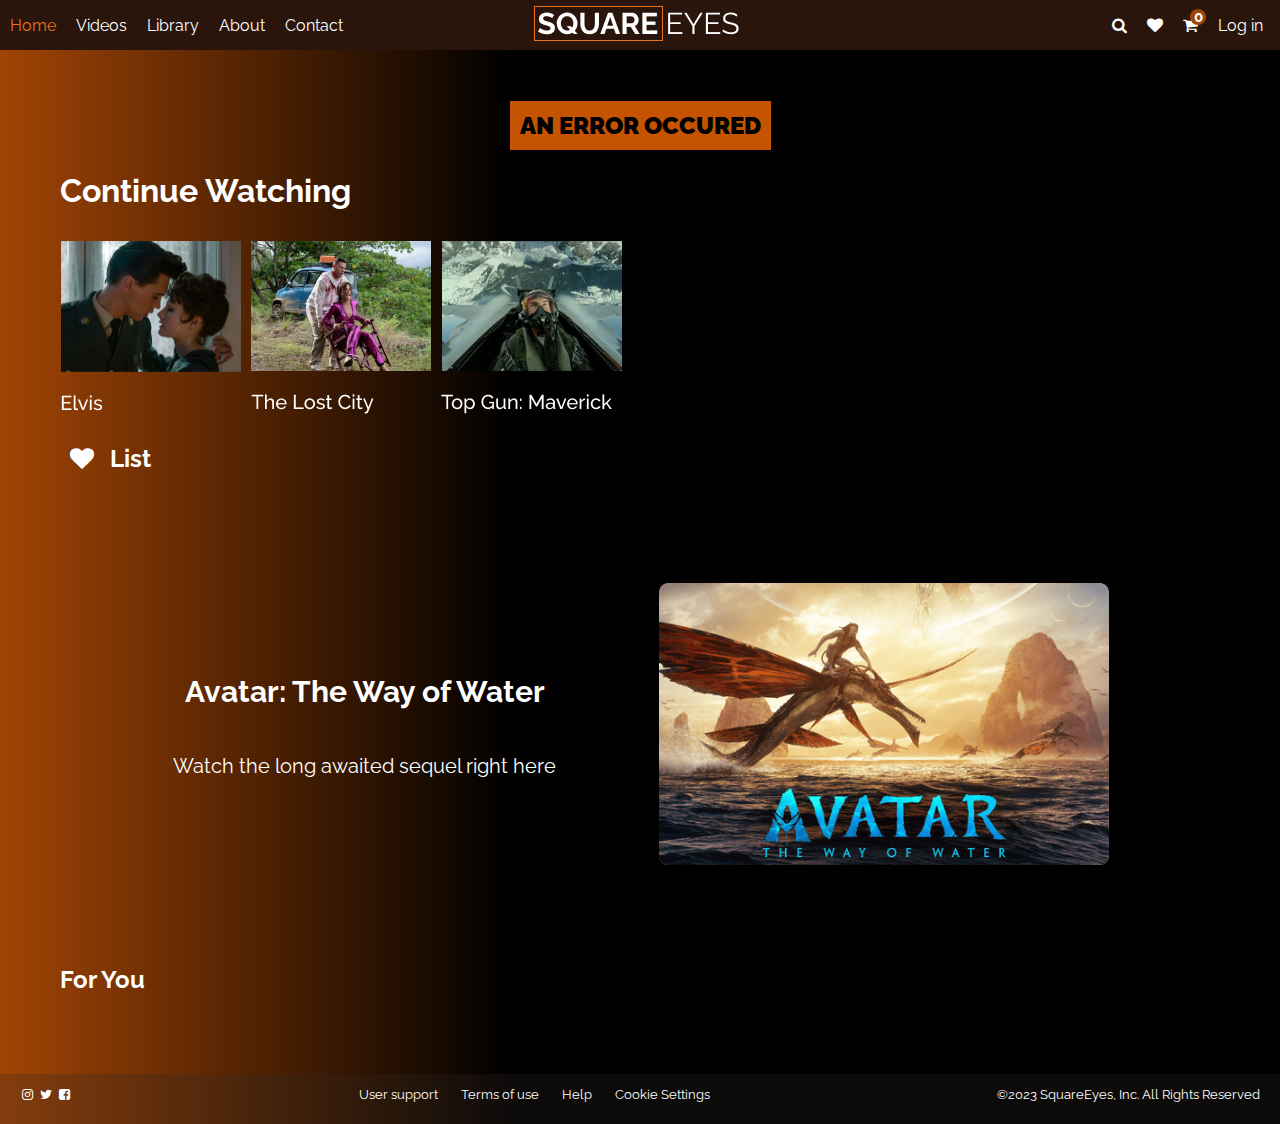
<file: index.html>
<!DOCTYPE html>
<html lang="en">
    <head>
        <title>Square Eyes | Home page</title>
        <meta
            name="description"
            content="This is the home page for Square Eyes where you will see lists of videos"
        />
        <meta name="viewport" content="width=device-width, initial-scale=1.0" />
        <link href="css/styles.css" rel="stylesheet" />
        <link href="css/home.css" rel="stylesheet" />
        <link
            rel="stylesheet"
            href="data/font-awesome/css/font-awesome.min.css"
        />
        <link
            href="https://fonts.googleapis.com/css2?family=Raleway:wght@200&display=swap"
            rel="stylesheet"
        />
        <script defer src="js/components/errors.js"></script>
        <script defer src="js/components/store.js"></script>
        <script defer src="js/home.js"></script>
        <!-- Hotjar Tracking Code for https://lighthearted-lebkuchen-895d9c.netlify.app -->
        <script>
            (function (h, o, t, j, a, r) {
                h.hj =
                    h.hj ||
                    function () {
                        (h.hj.q = h.hj.q || []).push(arguments);
                    };
                h._hjSettings = { hjid: 3675917, hjsv: 6 };
                a = o.getElementsByTagName("head")[0];
                r = o.createElement("script");
                r.async = 1;
                r.src = t + h._hjSettings.hjid + j + h._hjSettings.hjsv;
                a.appendChild(r);
            })(
                window,
                document,
                "https://static.hotjar.com/c/hotjar-",
                ".js?sv="
            );
        </script>
    </head>
    <body>
        <header>
            <div class="hamburger-menu">
                <input type="checkbox" id="menu-checkbox" />
                <label
                    aria-label="Hamburger menu"
                    for="menu-checkbox"
                    class="hamburger-icon"
                >
                    <i class="fa fa-bars" aria-hidden="true"></i>
                </label>
                <nav>
                    <a href="index.html" class="active">Home</a>
                    <a href="videos.html">Videos</a>
                    <a href="library.html">Library</a>
                    <a href="about.html">About</a>
                    <a href="contact.html">Contact</a>
                    <br />
                    <div class="mobile">
                        <a href="#">Search</a>
                        <a href="#">Heart list</a>
                        <a href="#">Log in</a>
                    </div>
                </nav>
            </div>
            <div class="logo">
                <a href="index.html">
                    <img
                        src="images/logo.png"
                        alt="SquareEyes logo with an orange square/rectangle around the word square"
                    />
                </a>
            </div>
            <div class="profile">
                <a href="#" class="desktop" aria-label="magnifying glass icon">
                    <i class="fa fa-search desktop" aria-hidden="true"></i>
                </a>
                <a href="#" class="desktop" aria-label="heart icon">
                    <i class="fa fa-heart" aria-hidden="true"></i>
                </a>
                <a
                    class="cartAmount"
                    href="checkout.html"
                    aria-label="shopping cart with item(s) icon"
                >
                    <span class="count"></span>
                    <i
                        class="fa fa-shopping-cart cart-icon"
                        aria-hidden="true"
                    ></i>
                </a>
                <a href="#" class="desktop"> Log in </a>
            </div>
        </header>
        <main class="home-container">
            <div class="home-img results loading">
                <img
                    src="images/home-image.png"
                    alt="A huge canvas with a movie playing in front of a house and inbetween two palm trees that have a string of lights between them as well, and a huge couch in front of the canvas."
                />
            </div>
            <div class="grid-container">
                <div class="sort-by1">
                    <h1>Continue Watching</h1>
                </div>
                <div class="video1">
                    <img
                        src="images/Continue/Elvis.png"
                        alt="Elvis: a dark haired man and woman looking as if they are about to kiss."
                    />
                    <img
                        src="images/Continue/The-Lost-City.png"
                        alt="The lost city: a woman in a pink suit tied to a chair with a man wearing white trying to move her and the chair. They are in a jungle and there is a small car behind them."
                    />
                    <img
                        src="images/Continue/Top-Gun.png"
                        alt="Top gun: a man wearing a mask flying a jet plane."
                    />
                </div>
                <div class="sort-by2">
                    <h2 class="heading">
                        <a href="#" aria-label="heart icon">
                            <i class="fa fa-heart" aria-hidden="true"></i>
                        </a>
                        List
                    </h2>
                </div>
                <div class="scroll">
                    <div class="heartList grow"></div>
                    <div class="heartList-titles"></div>
                </div>
                <div class="spotlight">
                    <div class="avatar-text">
                        <h2 class="subtitel">Avatar: The Way of Water</h2>
                        <p class="text">
                            Watch the long awaited sequel right here
                        </p>
                    </div>
                    <div class="avatar">
                        <img
                            src="images/avatar-water.png"
                            alt="Avatar the way of water: depiction of a few of the species, one riding/flying the other, above water with big rocks and the sky in the background."
                        />
                    </div>
                </div>
                <div class="sort-by3"><h2 class="heading">For You</h2></div>
                <div class="scroll">
                    <div class="forYouList grow"></div>
                    <div class="forYou-titles"></div>
                </div>
            </div>
        </main>
        <footer>
            <div class="footer-content">
                <div class="socials">
                    <a href="#" aria-label="instagram logo">
                        <i class="fa fa-instagram" aria-hidden="true"></i>
                    </a>
                    <a href="#" aria-label="twitter logo">
                        <i class="fa fa-twitter" aria-hidden="true"></i>
                    </a>
                    <a href="#" aria-label="facebook logo">
                        <i class="fa fa-facebook-square" aria-hidden="true"></i>
                    </a>
                </div>
                <ul class="footer-nav">
                    <li><a href="#">User support</a></li>
                    <li><a href="#">Terms of use</a></li>
                    <li><a href="#">Help</a></li>
                    <li><a href="#">Cookie Settings</a></li>
                </ul>
                <div class="copyright">
                    <p>©2023 SquareEyes, Inc. All Rights Reserved</p>
                </div>
            </div>
        </footer>
    </body>
</html>
</file>
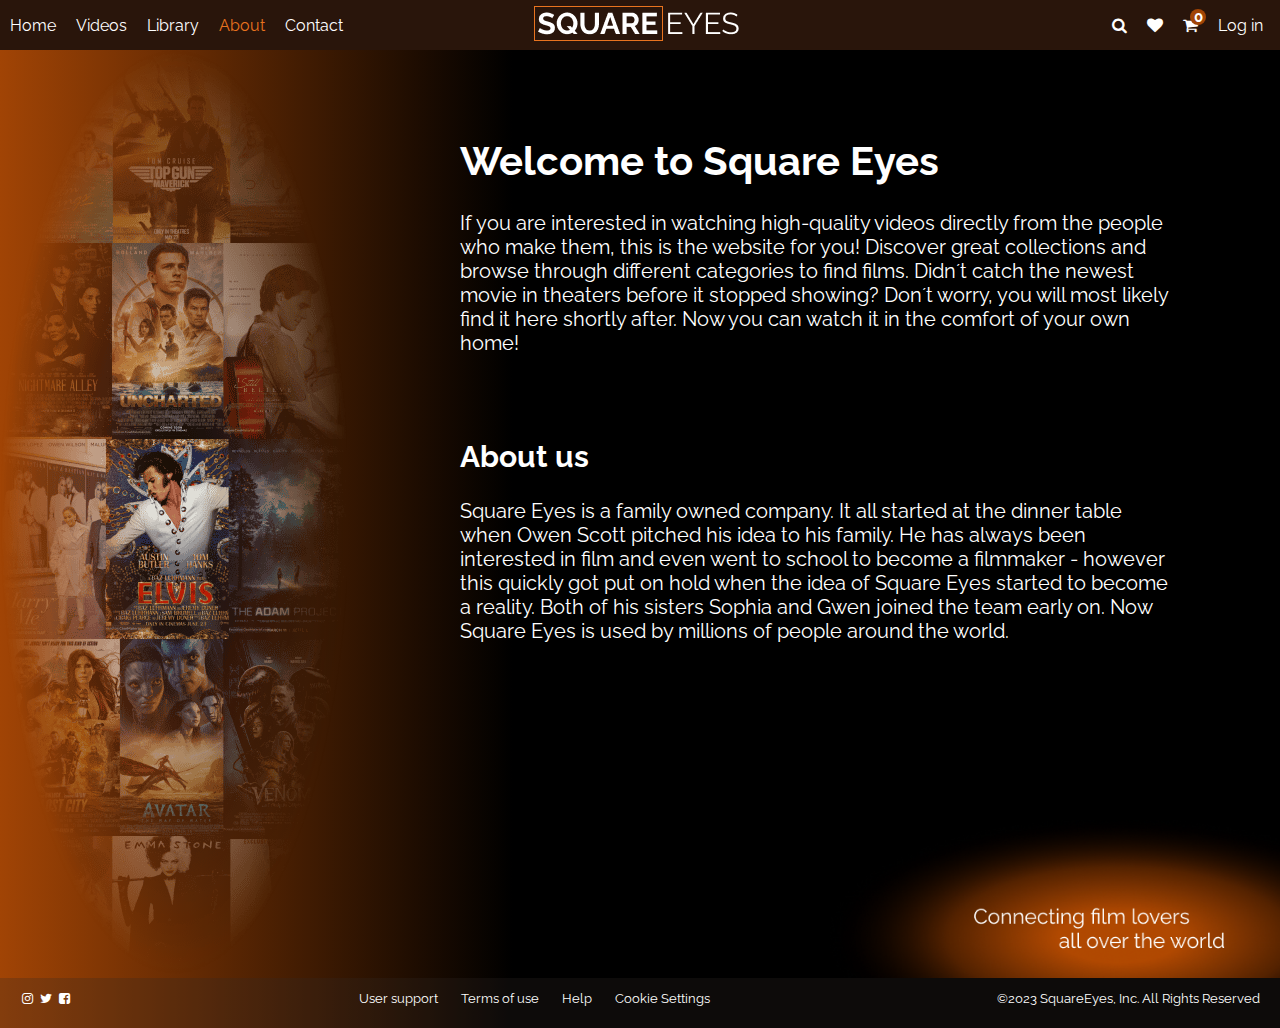
<file: about.html>
<!DOCTYPE html>
<html lang="en">
    <head>
        <title>Square Eyes | About page</title>
        <meta
            name="description"
            content="This is the about page for Square Eyes where you will get to know the poeple behind the website"
        />
        <meta name="viewport" content="width=device-width, initial-scale=1.0" />
        <link href="css/styles.css" rel="stylesheet" />
        <link href="css/about.css" rel="stylesheet" />
        <link
            rel="stylesheet"
            href="data/font-awesome/css/font-awesome.min.css"
        />
        <link
            href="https://fonts.googleapis.com/css2?family=Raleway:wght@200&display=swap"
            rel="stylesheet"
        />
        <script defer src="js/components/store.js"></script>
        <!-- Hotjar Tracking Code for https://lighthearted-lebkuchen-895d9c.netlify.app -->
        <script>
            (function(h,o,t,j,a,r){
                h.hj=h.hj||function(){(h.hj.q=h.hj.q||[]).push(arguments)};
                h._hjSettings={hjid:3675917,hjsv:6};
                a=o.getElementsByTagName('head')[0];
                r=o.createElement('script');r.async=1;
                r.src=t+h._hjSettings.hjid+j+h._hjSettings.hjsv;
                a.appendChild(r);
            })(window,document,'https://static.hotjar.com/c/hotjar-','.js?sv=');
        </script>
    </head>
    <body>
        <header>
            <div class="hamburger-menu">
                <input type="checkbox" id="menu-checkbox" />
                <label
                    aria-label="hamburger menu"
                    for="menu-checkbox"
                    class="hamburger-icon"
                    ><i class="fa fa-bars" aria-hidden="true"></i
                ></label>
                <nav>
                    <a href="index.html">Home</a>
                    <a href="videos.html">Videos</a>
                    <a href="library.html">Library</a>
                    <a href="about.html" class="active">About</a>
                    <a href="contact.html">Contact</a>
                    <br />
                    <div class="mobile">
                        <a href="#">Search</a>
                        <a href="#">Heart list</a>
                        <a href="#">Log in</a>
                    </div>
                </nav>
            </div>
            <div class="logo">
                <a href="index.html">
                    <img
                        src="images/logo.png"
                        alt="SquareEyes logo with an orange square/rectangle around the word square"
                    />
                </a>
            </div>
            <div class="profile">
                <a href="#" class="desktop" aria-label="magnifying glass icon">
                    <i class="fa fa-search desktop" aria-hidden="true"></i>
                </a>
                <a href="#" class="desktop" aria-label="heart icon">
                    <i class="fa fa-heart" aria-hidden="true"></i>
                </a>
                <a
                    class="cartAmount"
                    href="checkout.html"
                    aria-label="shopping cart with item(s) icon"
                >
                    <span class="count"></span>
                    <i
                        class="fa fa-shopping-cart cart-icon"
                        aria-hidden="true"
                    ></i>
                </a>
                <a href="#" class="desktop"> Log in </a>
            </div>
        </header>
        <main class="about-container">
            <div class="collage">
                <img
                    src="images/movie-collage.png"
                    alt="Movie collage with a lot if different videos from Square Eyes content library: such as Elvis, Avatar, Curealla, The Adam Project, Marry me, and so on."
                />
            </div>
            <div class="grid-container">
                <div class="text-box-1">
                    <h1 class="Main-title">Welcome to Square Eyes</h1>
                    <p class="text">
                        If you are interested in watching high-quality videos
                        directly from the people who make them, this is the
                        website for you! Discover great collections and browse
                        through different categories to find films. Didn´t catch
                        the newest movie in theaters before it stopped showing?
                        Don´t worry, you will most likely find it here shortly
                        after. Now you can watch it in the comfort of your own
                        home!
                    </p>
                </div>
                <div class="text-box-2">
                    <h2 class="subtitle">About us</h2>
                    <p class="text">
                        Square Eyes is a family owned company. It all started at
                        the dinner table when Owen Scott pitched his idea to his
                        family. He has always been interested in film and even
                        went to school to become a filmmaker - however this
                        quickly got put on hold when the idea of Square Eyes
                        started to become a reality. Both of his sisters Sophia
                        and Gwen joined the team early on. Now Square Eyes is
                        used by millions of people around the world.
                    </p>
                </div>
                <div class="text-box-3">
                    <img
                        class="img1"
                        src="images/connecting-film-lovers1.png"
                        alt="Orange fading circle with the text connecting film lovers all over the world"
                    />
                    <img
                        class="img2"
                        src="images/connecting-film-lovers2.png"
                        alt="Orange fading circle with the text connecting film lovers all over the world"
                    />
                </div>
            </div>
        </main>
        <footer>
            <div class="footer-content">
                <div class="socials">
                    <a href="#" aria-label="instagram logo">
                        <i class="fa fa-instagram" aria-hidden="true"></i>
                    </a>
                    <a href="#" aria-label="twitter logo">
                        <i class="fa fa-twitter" aria-hidden="true"></i>
                    </a>
                    <a href="#" aria-label="facebook logo">
                        <i class="fa fa-facebook-square" aria-hidden="true"></i>
                    </a>
                </div>
                <ul class="footer-nav">
                    <li><a href="#">User support</a></li>
                    <li><a href="#">Terms of use</a></li>
                    <li><a href="#">Help</a></li>
                    <li><a href="#">Cookie Settings</a></li>
                </ul>
                <div class="copyright">
                    <p>©2023 SquareEyes, Inc. All Rights Reserved</p>
                </div>
            </div>
        </footer>
    </body>
</html>
</file>
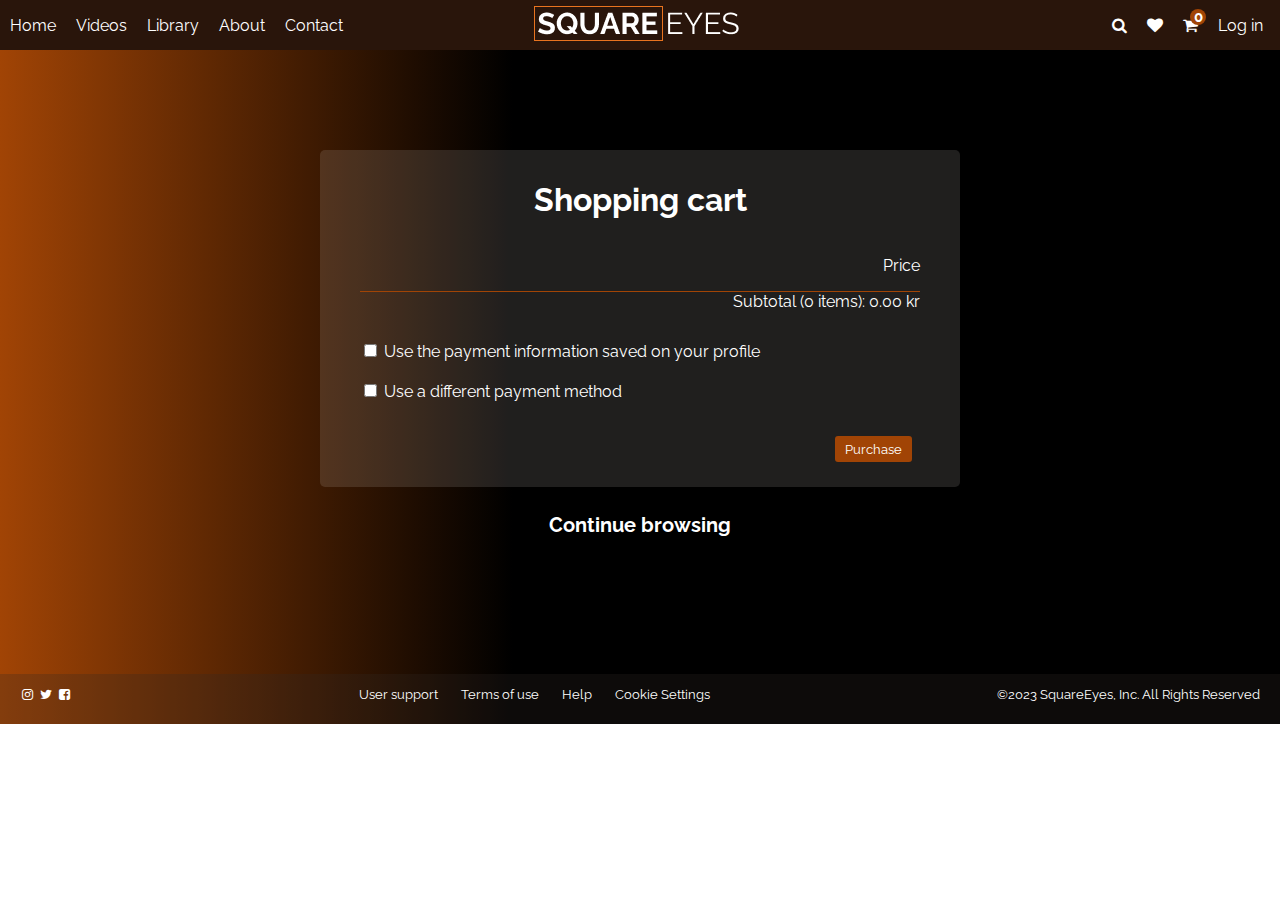
<file: checkout.html>
<!DOCTYPE html>
<html lang="en">
    <head>
        <title>Square Eyes | Checkout page</title>
        <meta
            name="description"
            content="This is the chechkout page for Square Eyes where you will see a checkout option"
        />
        <meta name="viewport" content="width=device-width, initial-scale=1.0" />
        <link href="css/styles.css" rel="stylesheet" />
        <link href="css/checkout.css" rel="stylesheet" />
        <link
            rel="stylesheet"
            href="data/font-awesome/css/font-awesome.min.css"
        />
        <link
            href="https://fonts.googleapis.com/css2?family=Raleway:wght@200&display=swap"
            rel="stylesheet"
        />
        <script defer src="js/components/errors.js"></script>
        <script defer src="js/components/store.js"></script>
        <script defer src="js/checkout.js"></script>
        <!-- Hotjar Tracking Code for https://lighthearted-lebkuchen-895d9c.netlify.app -->
        <script>
            (function (h, o, t, j, a, r) {
                h.hj =
                    h.hj ||
                    function () {
                        (h.hj.q = h.hj.q || []).push(arguments);
                    };
                h._hjSettings = { hjid: 3675917, hjsv: 6 };
                a = o.getElementsByTagName("head")[0];
                r = o.createElement("script");
                r.async = 1;
                r.src = t + h._hjSettings.hjid + j + h._hjSettings.hjsv;
                a.appendChild(r);
            })(
                window,
                document,
                "https://static.hotjar.com/c/hotjar-",
                ".js?sv="
            );
        </script>
    </head>
    <body>
        <header>
            <div class="hamburger-menu">
                <input type="checkbox" id="menu-checkbox" />
                <label
                    aria-label="Hamburger menu"
                    for="menu-checkbox"
                    class="hamburger-icon"
                    ><i class="fa fa-bars" aria-hidden="true"></i
                ></label>
                <nav>
                    <a href="index.html">Home</a>
                    <a href="videos.html">Videos</a>
                    <a href="library.html">Library</a>
                    <a href="about.html">About</a>
                    <a href="contact.html">Contact</a>
                    <br />
                    <div class="mobile">
                        <a href="#">Search</a>
                        <a href="#">Heart list</a>
                        <a href="#">Log in</a>
                    </div>
                </nav>
            </div>
            <div class="logo">
                <a href="index.html">
                    <img
                        src="images/logo.png"
                        alt="SquareEyes logo with an orange square/rectangle around the word square"
                    />
                </a>
            </div>
            <div class="profile">
                <a href="#" class="desktop" aria-label="magnifying glass icon">
                    <i class="fa fa-search desktop" aria-hidden="true"></i>
                </a>
                <a href="#" class="desktop" aria-label="heart icon">
                    <i class="fa fa-heart" aria-hidden="true"></i>
                </a>
                <a
                    class="cartAmount"
                    href="checkout.html"
                    aria-label="shopping cart with item(s) icon"
                >
                    <span class="count"></span>
                    <i
                        class="fa fa-shopping-cart cart-icon"
                        aria-hidden="true"
                    ></i>
                </a>
                <a href="#" class="desktop"> Log in </a>
            </div>
        </header>
        <main class="checkout-container">
            <div class="dialog">
                <div class="dialog-content">
                    <h1>Shopping cart</h1>
                    <p class="price">Price</p>
                    <div class="border"></div>
                    <div class="cart-items"></div>
                    <div class="subtotal">Subtotal (0 items) kr</div>
                    <form class="checkout-form">
                        <div>
                            <input
                                type="checkbox"
                                id="saved-payment"
                                name="saved payment"
                                value="saved"
                            />
                            <label for="saved-payment">
                                Use the payment information saved on your
                                profile
                            </label>
                        </div>
                        <div>
                            <input
                                type="checkbox"
                                id="different-payment"
                                name="different payment"
                                value="different"
                            />
                            <label class="checkbox" for="different-payment">
                                Use a different payment method
                            </label>
                        </div>
                        <a href="checkout_success.html" aria-label="Purchase"
                            ><input type="button" value="Purchase"
                        /></a>
                    </form>
                </div>
            </div>
            <a href="videos.html"><h2>Continue browsing</h2></a>
        </main>
        <footer>
            <div class="footer-content">
                <div class="socials">
                    <a href="#" aria-label="instagram logo">
                        <i class="fa fa-instagram" aria-hidden="true"></i>
                    </a>
                    <a href="#" aria-label="twitter logo">
                        <i class="fa fa-twitter" aria-hidden="true"></i>
                    </a>
                    <a href="#" aria-label="facebook logo">
                        <i class="fa fa-facebook-square" aria-hidden="true"></i>
                    </a>
                </div>
                <ul class="footer-nav">
                    <li><a href="#">User support</a></li>
                    <li><a href="#">Terms of use</a></li>
                    <li><a href="#">Help</a></li>
                    <li><a href="#">Cookie Settings</a></li>
                </ul>
                <div class="copyright">
                    <p>©2023 SquareEyes, Inc. All Rights Reserved</p>
                </div>
            </div>
        </footer>
    </body>
</html>
</file>
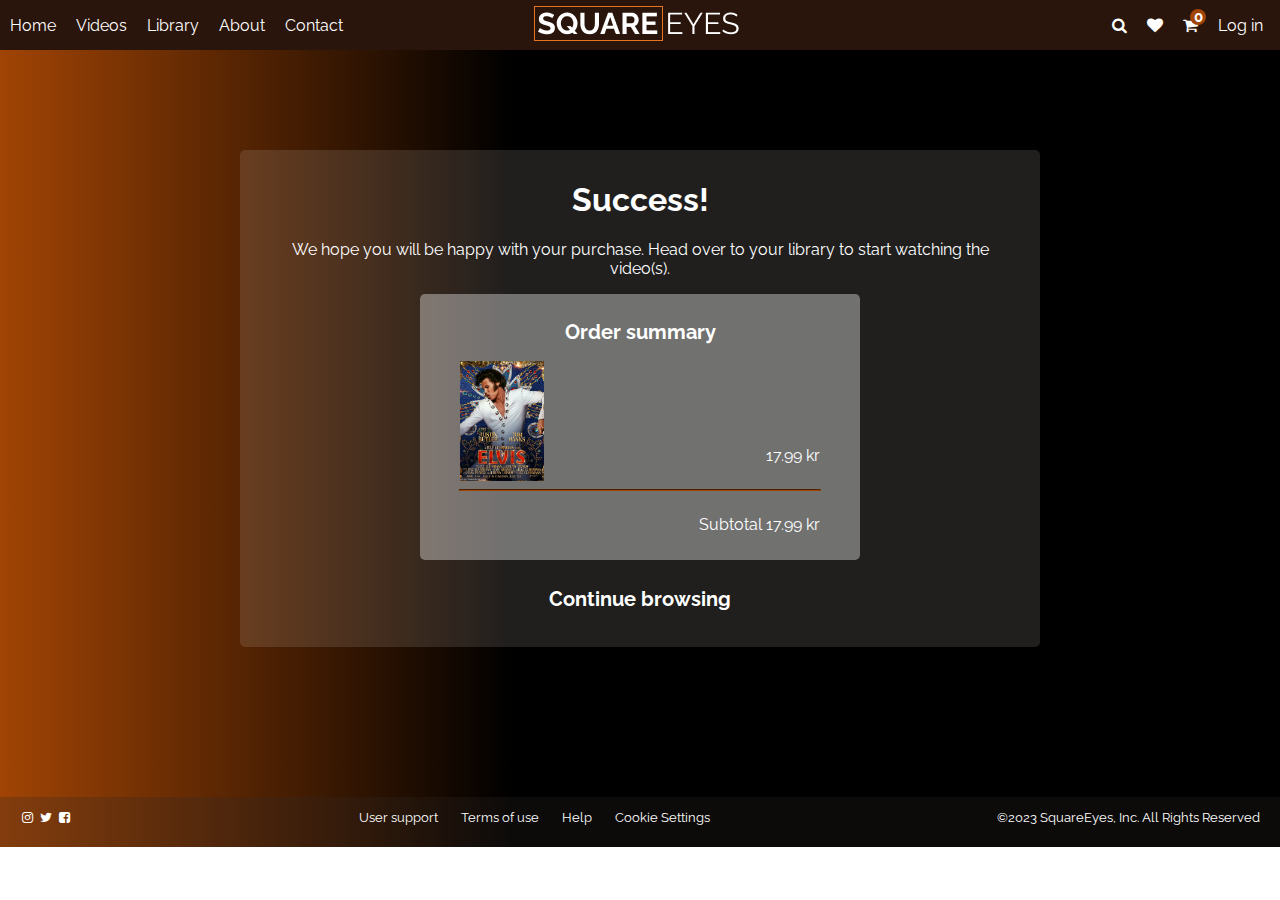
<file: checkout_success.html>
<!DOCTYPE html>
<html lang="en">
    <head>
        <title>Square Eyes | Checkout success page</title>
        <meta
            name="description"
            content="This is the checkout success page for Square Eyes where you will see a completed purchase"
        />
        <meta name="viewport" content="width=device-width, initial-scale=1.0" />
        <link href="css/styles.css" rel="stylesheet" />
        <link href="css/checkout_success.css" rel="stylesheet" />
        <link
            rel="stylesheet"
            href="data/font-awesome/css/font-awesome.min.css"
        />
        <link
            href="https://fonts.googleapis.com/css2?family=Raleway:wght@200&display=swap"
            rel="stylesheet"
        />
        <!-- Hotjar Tracking Code for https://lighthearted-lebkuchen-895d9c.netlify.app -->
        <script>
            (function (h, o, t, j, a, r) {
                h.hj =
                    h.hj ||
                    function () {
                        (h.hj.q = h.hj.q || []).push(arguments);
                    };
                h._hjSettings = { hjid: 3675917, hjsv: 6 };
                a = o.getElementsByTagName("head")[0];
                r = o.createElement("script");
                r.async = 1;
                r.src = t + h._hjSettings.hjid + j + h._hjSettings.hjsv;
                a.appendChild(r);
            })(
                window,
                document,
                "https://static.hotjar.com/c/hotjar-",
                ".js?sv="
            );
        </script>
    </head>
    <body>
        <header>
            <div class="hamburger-menu">
                <input type="checkbox" id="menu-checkbox" />
                <label
                    aria-label="Hamburger menu"
                    for="menu-checkbox"
                    class="hamburger-icon"
                    ><i class="fa fa-bars" aria-hidden="true"></i
                ></label>
                <nav>
                    <a href="index.html">Home</a>
                    <a href="videos.html">Videos</a>
                    <a href="library.html">Library</a>
                    <a href="about.html">About</a>
                    <a href="contact.html">Contact</a>
                    <br />
                    <div class="mobile">
                        <a href="#">Search</a>
                        <a href="#">Heart list</a>
                        <a href="#">Log in</a>
                    </div>
                </nav>
            </div>
            <div class="logo">
                <a href="index.html">
                    <img
                        src="images/logo.png"
                        alt="SquareEyes logo with an orange square/rectangle around the word square"
                    />
                </a>
            </div>
            <div class="profile">
                <a href="#" class="desktop" aria-label="magnifying glass icon">
                    <i class="fa fa-search desktop" aria-hidden="true"></i>
                </a>
                <a href="#" class="desktop" aria-label="heart icon">
                    <i class="fa fa-heart" aria-hidden="true" alt=""></i>
                </a>
                <a
                    class="cartAmount"
                    href="checkout.html"
                    aria-label="shopping cart with item(s) icon"
                >
                    <span class="count">0</span>
                    <i
                        class="fa fa-shopping-cart cart-icon"
                        aria-hidden="true"
                    ></i>
                </a>
                <a href="#" class="desktop"> Log in </a>
            </div>
        </header>
        <main class="checkout_success-container">
            <div class="dialog">
                <div class="dialog-header">
                    <h1>Success!</h1>
                    <p>
                        We hope you will be happy with your purchase. Head over
                        to your library to start watching the video(s).
                    </p>
                </div>
                <div class="dialog2">
                    <h2>Order summary</h2>
                    <div class="dialog2-flex">
                        <img
                            src="images/Popular/Elvis.png"
                            alt="Elvis: man with black hair in a white suite looking to the side."
                        />
                        <p>17.99 kr</p>
                    </div>
                    <hr />
                    <p>Subtotal 17.99 kr</p>
                </div>
                <a href="videos.html"><h2>Continue browsing</h2></a>
            </div>
        </main>
        <footer>
            <div class="footer-content">
                <div class="socials">
                    <a href="#" aria-label="instagram logo">
                        <i class="fa fa-instagram" aria-hidden="true"></i>
                    </a>
                    <a href="#" aria-label="twitter logo">
                        <i class="fa fa-twitter" aria-hidden="true"></i>
                    </a>
                    <a href="#" aria-label="facbook logo">
                        <i class="fa fa-facebook-square" aria-hidden="true"></i>
                    </a>
                </div>
                <ul class="footer-nav">
                    <li><a href="#">User support</a></li>
                    <li><a href="#">Terms of use</a></li>
                    <li><a href="#">Help</a></li>
                    <li><a href="#">Cookie Settings</a></li>
                </ul>
                <div class="copyright">
                    <p>©2023 SquareEyes, Inc. All Rights Reserved</p>
                </div>
            </div>
        </footer>
    </body>
</html>
</file>
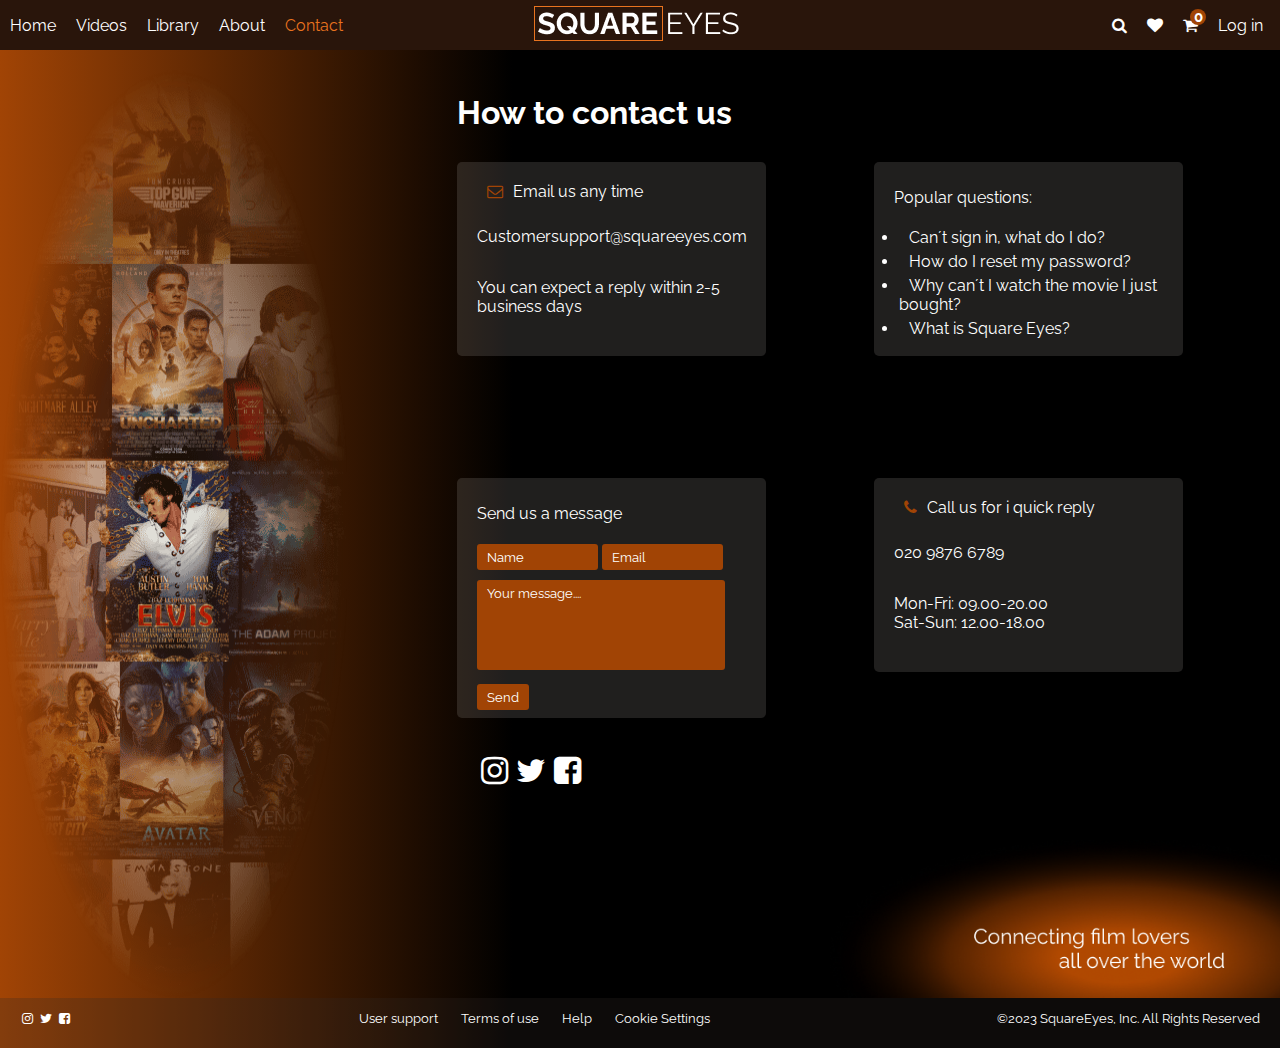
<file: contact.html>
<!DOCTYPE html>
<html lang="en">
    <head>
        <title>Square Eyes | Contact page</title>
        <meta
            name="description"
            content="This is the contact page for Square Eyes where you will see all the different ways to contact square eyes"
        />
        <meta name="viewport" content="width=device-width, initial-scale=1.0" />
        <link href="css/styles.css" rel="stylesheet" />
        <link href="css/contact.css" rel="stylesheet" />
        <link
            rel="stylesheet"
            href="data/font-awesome/css/font-awesome.min.css"
        />
        <link
            href="https://fonts.googleapis.com/css2?family=Raleway:wght@200&display=swap"
            rel="stylesheet"
        />
        <script defer src="js/components/store.js"></script>
        <!-- Hotjar Tracking Code for https://lighthearted-lebkuchen-895d9c.netlify.app -->
        <script>
            (function(h,o,t,j,a,r){
                h.hj=h.hj||function(){(h.hj.q=h.hj.q||[]).push(arguments)};
                h._hjSettings={hjid:3675917,hjsv:6};
                a=o.getElementsByTagName('head')[0];
                r=o.createElement('script');r.async=1;
                r.src=t+h._hjSettings.hjid+j+h._hjSettings.hjsv;
                a.appendChild(r);
            })(window,document,'https://static.hotjar.com/c/hotjar-','.js?sv=');
        </script>
    </head>
    <body>
        <header>
            <div class="hamburger-menu">
                <input type="checkbox" id="menu-checkbox" />
                <label aria-label="hamburger menu" for="menu-checkbox" class="hamburger-icon"><i class="fa fa-bars" aria-hidden="true"></i></label>
                <nav>
                    <a href="index.html">Home</a>
                    <a href="videos.html">Videos</a>
                    <a href="library.html">Library</a>
                    <a href="about.html">About</a>
                    <a href="contact.html" class="active">Contact</a>
                    <br />
                    <div class="mobile">
                        <a href="#">Search</a>
                        <a href="#">Heart list</a>
                        <a href="#">Log in</a>
                    </div>
                </nav>
            </div>
            <div class="logo">
                <a href="index.html">
                    <img src="images/logo.png" alt="SquareEyes logo with an orange square/rectangle around the word square">
                </a>
            </div>
            <div class="profile">
                <a href="#" class="desktop" aria-label="magnifying glass icon">
                    <i class="fa fa-search desktop" aria-hidden="true"></i>
                </a>
                <a href="#" class="desktop" aria-label="heart icon">
                    <i class="fa fa-heart" aria-hidden="true"></i>
                </a>
                <a
                    class="cartAmount"
                    href="checkout.html"
                    aria-label="shopping cart with item(s) icon"
                >
                    <span class="count"></span>
                    <i
                        class="fa fa-shopping-cart cart-icon"
                        aria-hidden="true"
                    ></i>
                </a>
                <a href="#" class="desktop"> Log in </a>
            </div>
        </header>
        <main class="contact-container">
            <div class="collage">
                <img
                    src="images/movie-collage.png"
                    alt="Movie collage with a lot if different videos from Square Eyes content library: such as Elvis, Avatar, Curealla, The Adam Project, Marry me, and so on."
                />
            </div>
            <div class="main-title">
                <h1>How to contact us</h1>
            </div>
            <div class="text-box1">
                <a href="#" aria-label="Envelope icon">
                    <i class="fa fa-envelope-o" aria-hidden="true"></i>Email
                    us any time
                </a>
                <p>Customersupport@squareeyes.com</p>
                <p>You can expect a reply within 2-5 business days</p>
            </div>
            <div class="text-box2">
                <p>Popular questions:</p>
                <ul class="list">
                    <li><a>Can´t sign in, what do I do?</a></li>
                    <li><a>How do I reset my password?</a></li>
                    <li><a>Why can´t I watch the movie I just bought?</a></li>
                    <li><a>What is Square Eyes?</a></li>
                </ul>
            </div>
            <div class="text-box3">
                <div class="message">
                    <form>
                        <p>Send us a message</p>
                        <label for="name">Write your name</label>
                        <input type="text" id="name" name="Name" placeholder="Name">
                        <label for="email">Write your email address</label>
                        <input type="text" id="email" name="Email" placeholder="Email">
                        <label for="textarea">Write your message here</label>
                        <textarea placeholder="Your message...." id="textarea"></textarea>
                        <input type="button" value="Send">
                    </form>
                </div>
                <div class="socials2">
                    <a href="#" aria-label="instagram logo">
                        <i class="fa fa-instagram fa-2x" aria-hidden="true"></i>
                    </a>
                    <a href="#" aria-label="twitter logo">
                        <i class="fa fa-twitter fa-2x" aria-hidden="true"></i>
                    </a>
                    <a href="#" aria-label="facebook logo">
                        <i class="fa fa-facebook-square fa-2x" aria-hidden="true"></i>
                    </a>
                </div>
            </div>
            <div class="text-box4">
                <a href="#" aria-label="phone icon"><i class="fa fa-phone" aria-hidden="true"></i>Call us for i quick reply</a>
                <p>020 9876 6789</p>
                <p>Mon-Fri: 09.00-20.00<br>Sat-Sun: 12.00-18.00</br></p>
            </div>
            <div class="text-box5">
                <img class="img1" src="images/connecting-film-lovers1.png" alt="Orange fading circle with the text connecting film lovers all over the world" />
                <img class="img2" src="images/connecting-film-lovers2.png" alt="Orange fading circle with the text connecting film lovers all over the world" />
            </div>
        </main>
        <footer>
            <div class="footer-content">
                <div class="socials">
                    <a href="#" aria-label="instagram logo">
                        <i class="fa fa-instagram" aria-hidden="true"></i>
                    </a>
                    <a href="#" aria-label="twitter logo"">
                        <i class="fa fa-twitter" aria-hidden="true"></i>
                    </a>
                    <a href="#" aria-label="facebook logo">
                        <i class="fa fa-facebook-square" aria-hidden="true"></i>
                    </a>
                </div>
                <ul class="footer-nav">
                    <li><a href="#">User support</a></li>
                    <li><a href="#">Terms of use</a></li>
                    <li><a href="#">Help</a></li>
                    <li><a href="#">Cookie Settings</a></li>
                </ul>
                <div class="copyright">
                    <p>©2023 SquareEyes, Inc. All Rights Reserved</p>
                </div>
            </div>
        </footer>
    </body>
</html>
</file>
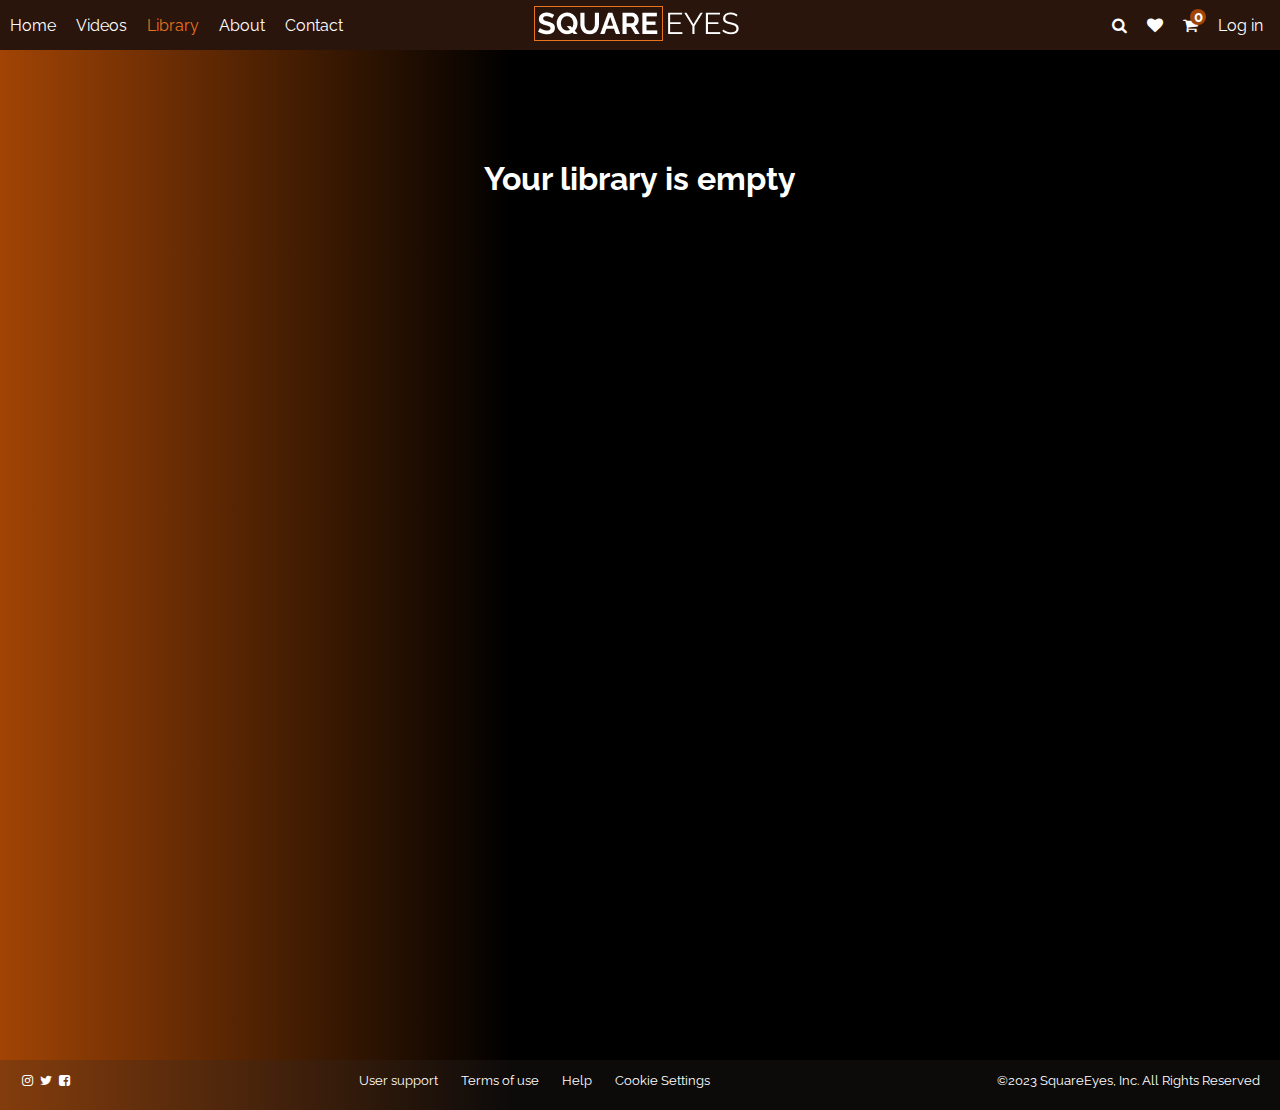
<file: library.html>
<!DOCTYPE html>
<html lang="en">
    <head>
        <title>Square Eyes | Library page</title>
        <meta
            name="description"
            content="This is library page for Square Eyes where you will see all your purchased videos"
        />
        <meta name="viewport" content="width=device-width, initial-scale=1.0" />
        <link href="css/styles.css" rel="stylesheet" />
        <link href="css/library.css" rel="stylesheet" />
        <link
            rel="stylesheet"
            href="data/font-awesome/css/font-awesome.min.css"
        />
        <link
            href="https://fonts.googleapis.com/css2?family=Raleway:wght@200&display=swap"
            rel="stylesheet"
        />
        <script defer src="js/components/store.js"></script>
        <!-- Hotjar Tracking Code for https://lighthearted-lebkuchen-895d9c.netlify.app -->
        <script>
            (function (h, o, t, j, a, r) {
                h.hj =
                    h.hj ||
                    function () {
                        (h.hj.q = h.hj.q || []).push(arguments);
                    };
                h._hjSettings = { hjid: 3675917, hjsv: 6 };
                a = o.getElementsByTagName("head")[0];
                r = o.createElement("script");
                r.async = 1;
                r.src = t + h._hjSettings.hjid + j + h._hjSettings.hjsv;
                a.appendChild(r);
            })(
                window,
                document,
                "https://static.hotjar.com/c/hotjar-",
                ".js?sv="
            );
        </script>
    </head>
    <body>
        <header>
            <div class="hamburger-menu">
                <input type="checkbox" id="menu-checkbox" />
                <label
                    aria-label="Hamburger menu"
                    for="menu-checkbox"
                    class="hamburger-icon"
                    ><i class="fa fa-bars" aria-hidden="true"></i
                ></label>
                <nav>
                    <a href="index.html">Home</a>
                    <a href="videos.html">Videos</a>
                    <a href="library.html" class="active">Library</a>
                    <a href="about.html">About</a>
                    <a href="contact.html">Contact</a>
                    <br />
                    <div class="mobile">
                        <a href="#">Search</a>
                        <a href="#">Heart list</a>
                        <a href="#">Log in</a>
                    </div>
                </nav>
            </div>
            <div class="logo">
                <a href="index.html">
                    <img
                        src="images/logo.png"
                        alt="SquareEyes logo with an orange square/rectangle around the word square"
                    />
                </a>
            </div>
            <div class="profile">
                <a href="#" class="desktop" aria-label="magnifying glass icon">
                    <i class="fa fa-search desktop" aria-hidden="true"></i>
                </a>
                <a href="#" class="desktop" aria-label="heart icon">
                    <i class="fa fa-heart" aria-hidden="true"></i>
                </a>
                <a
                    class="cartAmount"
                    href="checkout.html"
                    aria-label="shopping cart with item(s) icon"
                >
                    <span class="count"></span>
                    <i
                        class="fa fa-shopping-cart cart-icon"
                        aria-hidden="true"
                    ></i>
                </a>
                <a href="#" class="desktop"> Log in </a>
            </div>
        </header>
        <main class="library-container"><h1>Your library is empty</h1></main>
        <footer>
            <div class="footer-content">
                <div class="socials">
                    <a href="#" aria-label="instagram logo">
                        <i class="fa fa-instagram" aria-hidden="true"></i>
                    </a>
                    <a href="#" aria-label="twitter logo">
                        <i class="fa fa-twitter" aria-hidden="true"></i>
                    </a>
                    <a href="#" aria-label="facebook logo">
                        <i class="fa fa-facebook-square" aria-hidden="true"></i>
                    </a>
                </div>
                <ul class="footer-nav">
                    <li><a href="#">User support</a></li>
                    <li><a href="#">Terms of use</a></li>
                    <li><a href="#">Help</a></li>
                    <li><a href="#">Cookie Settings</a></li>
                </ul>
                <div class="copyright">
                    <p>©2023 SquareEyes, Inc. All Rights Reserved</p>
                </div>
            </div>
        </footer>
    </body>
</html>
</file>
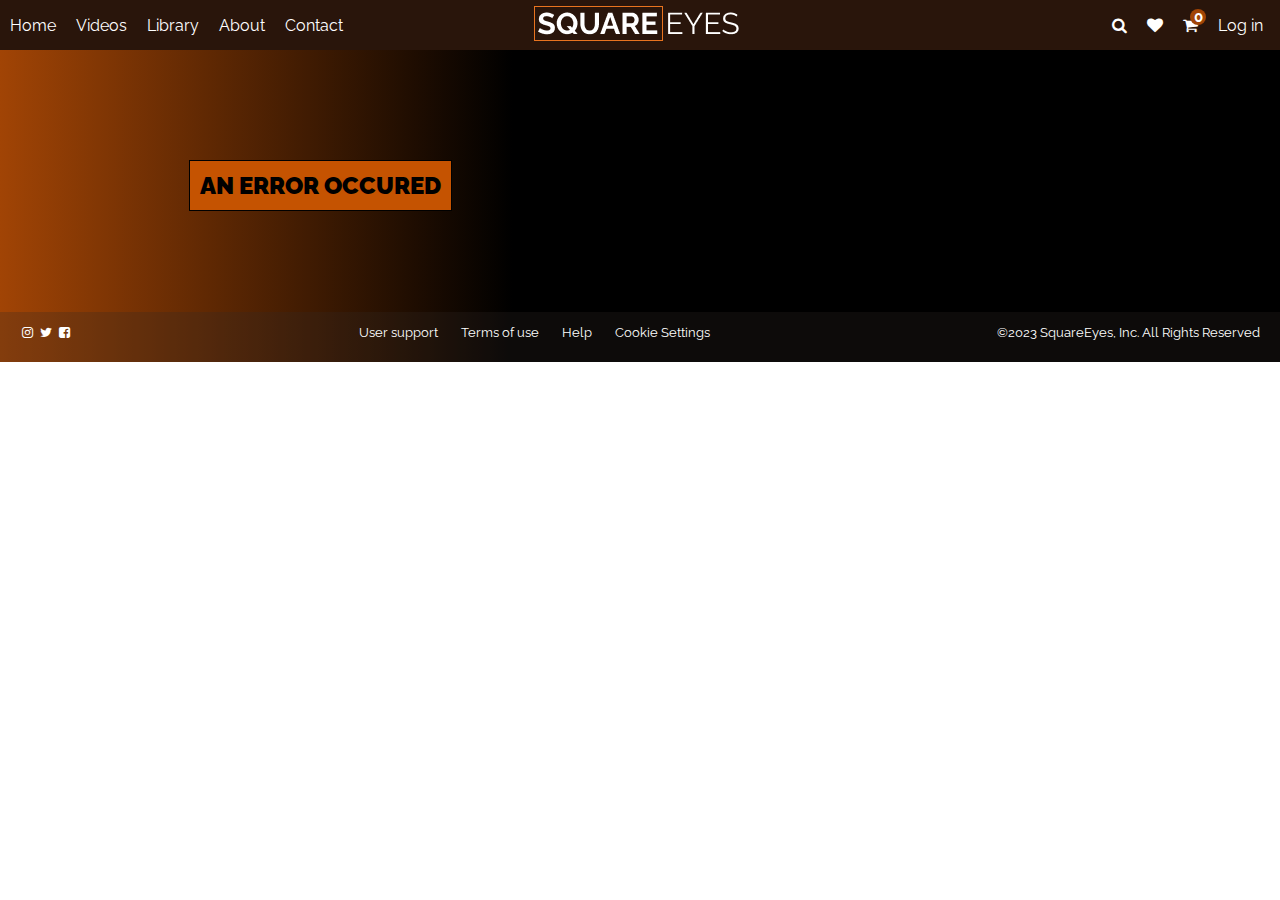
<file: video_detail.html>
<!DOCTYPE html>
<html lang="en">
    <head>
        <title>Square Eyes | Product page</title>
        <meta
            name="description"
            content="This is the product page for Square Eyes where you will see product detals for movie x"
        />
        <meta name="viewport" content="width=device-width, initial-scale=1.0" />
        <link href="css/styles.css" rel="stylesheet" />
        <link href="css/video_detail.css" rel="stylesheet" />
        <link
            rel="stylesheet"
            href="data/font-awesome/css/font-awesome.min.css"
        />
        <link
            href="https://fonts.googleapis.com/css2?family=Raleway:wght@200&display=swap"
            rel="stylesheet"
        />
        <script defer src="js/components/errors.js"></script>
        <script defer src="js/components/store.js"></script>
        <script defer src="js/video_detail.js"></script>
        <!-- Hotjar Tracking Code for https://lighthearted-lebkuchen-895d9c.netlify.app -->
        <script>
            (function (h, o, t, j, a, r) {
                h.hj =
                    h.hj ||
                    function () {
                        (h.hj.q = h.hj.q || []).push(arguments);
                    };
                h._hjSettings = { hjid: 3675917, hjsv: 6 };
                a = o.getElementsByTagName("head")[0];
                r = o.createElement("script");
                r.async = 1;
                r.src = t + h._hjSettings.hjid + j + h._hjSettings.hjsv;
                a.appendChild(r);
            })(
                window,
                document,
                "https://static.hotjar.com/c/hotjar-",
                ".js?sv="
            );
        </script>
    </head>
    <body>
        <header>
            <div class="hamburger-menu">
                <input type="checkbox" id="menu-checkbox" />
                <label
                    aria-label="Hamburger menu"
                    for="menu-checkbox"
                    class="hamburger-icon"
                    ><i class="fa fa-bars" aria-hidden="true"></i
                ></label>
                <nav>
                    <a href="index.html">Home</a>
                    <a href="videos.html">Videos</a>
                    <a href="library.html">Library</a>
                    <a href="about.html">About</a>
                    <a href="contact.html">Contact</a>
                    <br />
                    <div class="mobile">
                        <a href="#">Search</a>
                        <a href="#">Heart list</a>
                        <a href="#">Log in</a>
                    </div>
                </nav>
            </div>
            <div class="logo">
                <a href="index.html">
                    <img
                        src="images/logo.png"
                        alt="SquareEyes logo with an orange square/rectangle around the word square"
                /></a>
            </div>
            <div class="profile">
                <a href="#" class="desktop" aria-label="magnifying glass icon">
                    <i class="fa fa-search desktop" aria-hidden="true"></i>
                </a>
                <a href="#" class="desktop" aria-label="heart icon">
                    <i class="fa fa-heart" aria-hidden="true" fill="none"></i>
                </a>
                <a
                    class="cartAmount"
                    href="checkout.html"
                    aria-label="shopping cart with item(s) icon"
                >
                    <span class="count"></span>
                    <i
                        class="fa fa-shopping-cart cart-icon"
                        aria-hidden="true"
                    ></i>
                </a>
                <a href="#" class="desktop"> Log in </a>
            </div>
        </header>
        <main class="movieDetail">
            <div class="results loading"></div>
        </main>
        <footer>
            <div class="footer-content">
                <div class="socials">
                    <a href="#" aria-label="instagram logo">
                        <i class="fa fa-instagram" aria-hidden="true"></i>
                    </a>
                    <a href="#" aria-label="twitter logo">
                        <i class="fa fa-twitter" aria-hidden="true"></i>
                    </a>
                    <a href="#" aria-label="facebook logo">
                        <i class="fa fa-facebook-square" aria-hidden="true"></i>
                    </a>
                </div>
                <ul class="footer-nav">
                    <li><a href="#">User support</a></li>
                    <li><a href="#">Terms of use</a></li>
                    <li><a href="#">Help</a></li>
                    <li><a href="#">Cookie Settings</a></li>
                </ul>
                <div class="copyright">
                    <p>©2023 SquareEyes, Inc. All Rights Reserved</p>
                </div>
            </div>
        </footer>
    </body>
</html>
</file>
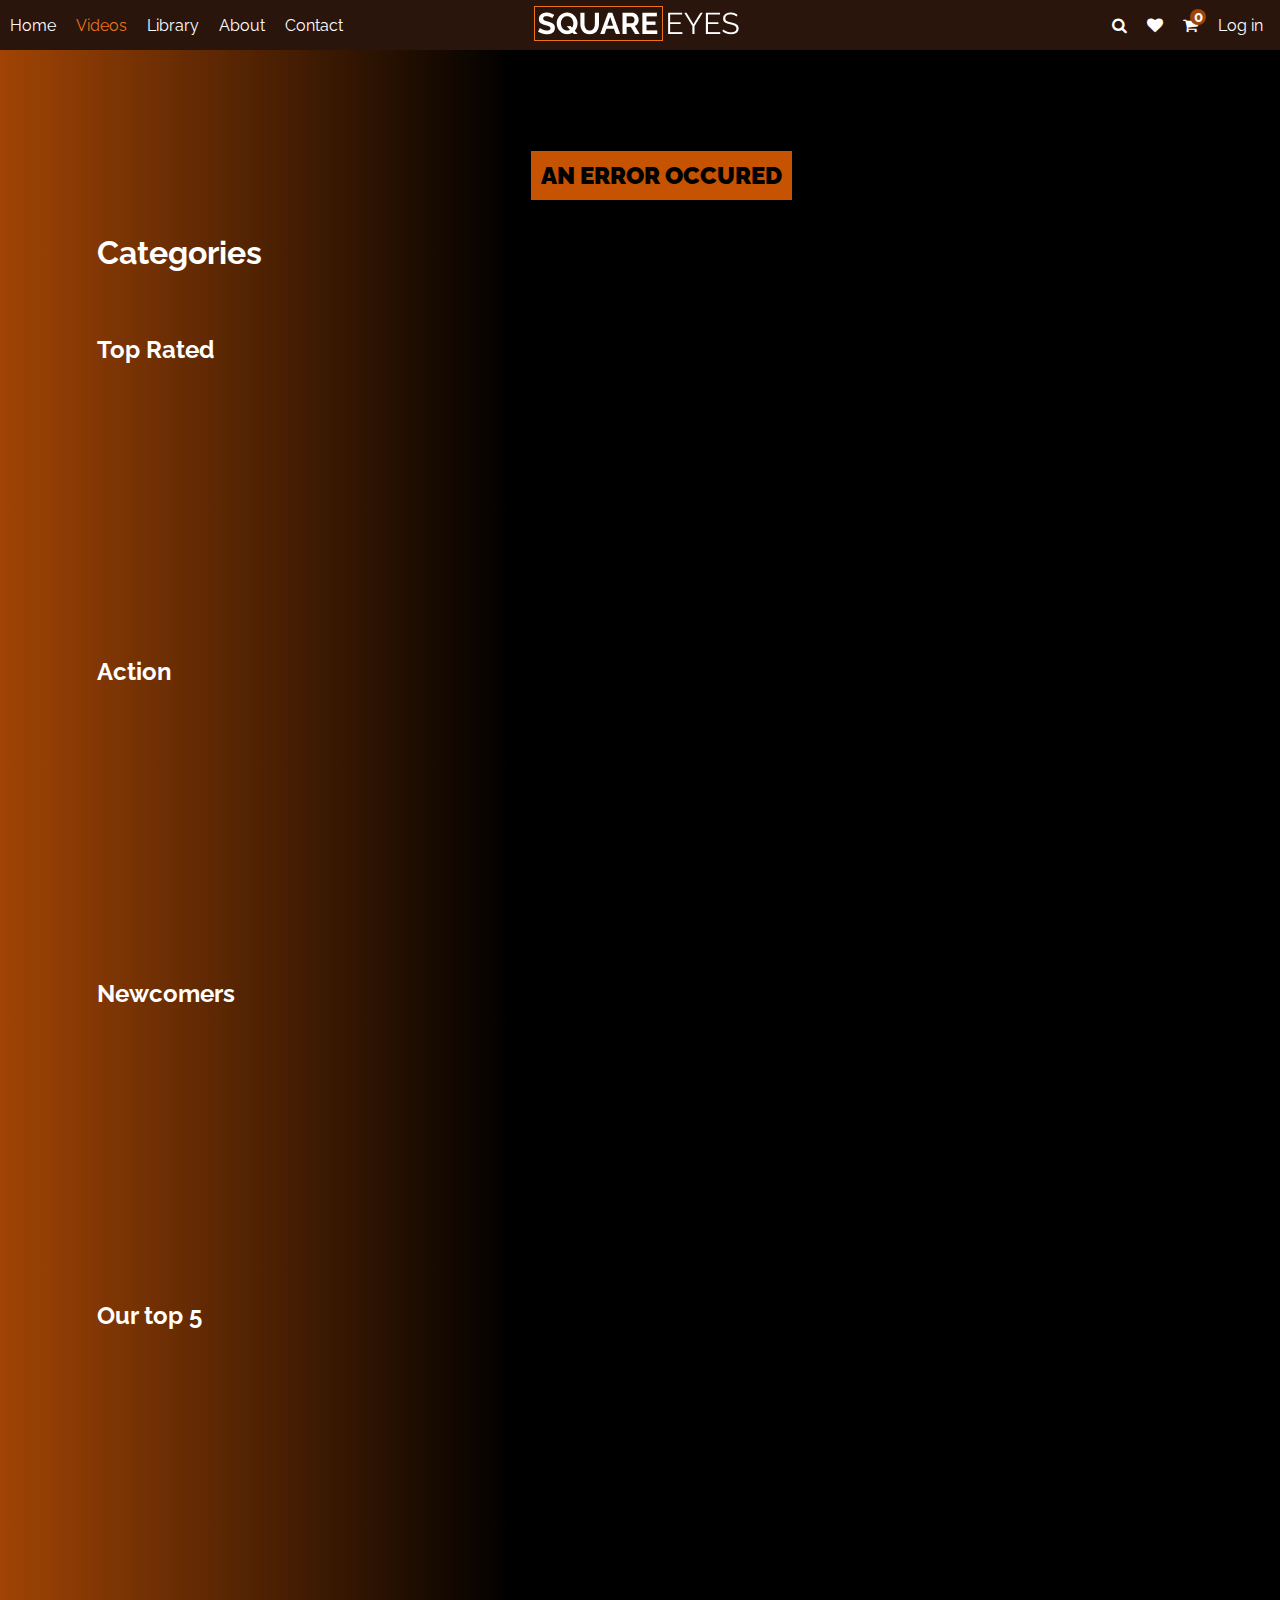
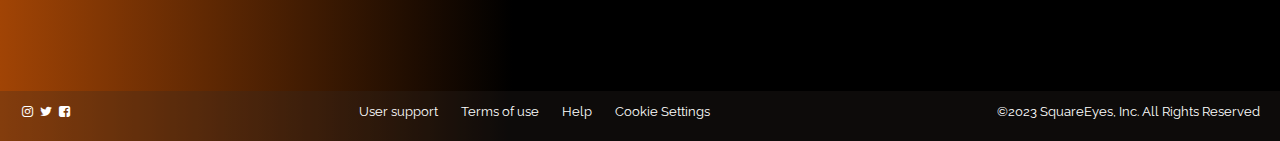
<file: videos.html>
<!DOCTYPE html>
<html lang="en">
    <head>
        <title>Square Eyes | Video list page</title>
        <meta
            name="description"
            content="This is the videolist page for Square Eyes where you will see the vidoes listed in different categories"
        />
        <meta name="viewport" content="width=device-width, initial-scale=1.0" />
        <link href="css/styles.css" rel="stylesheet" />
        <link href="css/videos.css" rel="stylesheet" />
        <link
            rel="stylesheet"
            href="data/font-awesome/css/font-awesome.min.css"
        />
        <link
            href="https://fonts.googleapis.com/css2?family=Raleway:wght@200&display=swap"
            rel="stylesheet"
        />
        <script defer src="js/components/errors.js"></script>
        <script defer src="js/components/store.js"></script>
        <script defer src="js/video.js"></script>
        <!-- Hotjar Tracking Code for https://lighthearted-lebkuchen-895d9c.netlify.app -->
        <script>
            (function (h, o, t, j, a, r) {
                h.hj =
                    h.hj ||
                    function () {
                        (h.hj.q = h.hj.q || []).push(arguments);
                    };
                h._hjSettings = { hjid: 3675917, hjsv: 6 };
                a = o.getElementsByTagName("head")[0];
                r = o.createElement("script");
                r.async = 1;
                r.src = t + h._hjSettings.hjid + j + h._hjSettings.hjsv;
                a.appendChild(r);
            })(
                window,
                document,
                "https://static.hotjar.com/c/hotjar-",
                ".js?sv="
            );
        </script>
    </head>

    <body>
        <header>
            <div class="hamburger-menu">
                <input type="checkbox" id="menu-checkbox" />
                <label
                    aria-label="Hamurger menu"
                    for="menu-checkbox"
                    class="hamburger-icon"
                    ><i class="fa fa-bars" aria-hidden="true"></i
                ></label>
                <nav>
                    <a href="index.html">Home</a>
                    <a href="videos.html" class="active">Videos</a>
                    <a href="library.html">Library</a>
                    <a href="about.html">About</a>
                    <a href="contact.html">Contact</a>
                    <br />
                    <div class="mobile">
                        <a href="#">Search</a>
                        <a href="#">Heart list</a>
                        <a href="#">Log in</a>
                    </div>
                </nav>
            </div>
            <div class="logo">
                <a href="index.html">
                    <img
                        src="images/logo.png"
                        alt="SquareEyes logo with an orange square/rectangle around the word square"
                    />
                </a>
            </div>
            <div class="profile">
                <a href="#" class="desktop" aria-label="magnifying glass icon">
                    <i class="fa fa-search desktop" aria-hidden="true"></i>
                </a>
                <a href="#" class="desktop" aria-label="heart icon">
                    <i class="fa fa-heart heart" aria-hidden="true"></i>
                </a>
                <a
                    class="cartAmount"
                    href="checkout.html"
                    aria-label="shopping cart with item(s) icon"
                >
                    <span class="count"></span>
                    <i
                        class="fa fa-shopping-cart cart-icon"
                        aria-hidden="true"
                    ></i>
                </a>
                <a href="#" class="desktop"> Log in </a>
            </div>
        </header>
        <main class="videos-container">
            <div class="results loading"></div>
            <h1>Categories</h1>
            <div class="sort-by">
                <h2>Top Rated</h2>
            </div>
            <div class="scroll">
                <div class="ratingList grow"></div>
                <div class="rating-titles"></div>
            </div>
            <div class="sort-by">
                <h2>Action</h2>
            </div>
            <div class="scroll">
                <div class="actionList grow"></div>
                <div class="action-titles"></div>
            </div>
            <div class="sort-by">
                <h2>Newcomers</h2>
            </div>
            <div class="scroll">
                <div class="newList grow"></div>
                <div class="new-titles"></div>
            </div>
            <div class="sort-by">
                <h2>Our top 5</h2>
            </div>
            <div class="scroll">
                <div class="topList grow"></div>
                <div class="top-titles"></div>
            </div>
        </main>
        <footer>
            <div class="footer-content">
                <div class="socials">
                    <a href="#" aria-label="instagram icon">
                        <i class="fa fa-instagram" aria-hidden="true"></i>
                    </a>
                    <a href="#" aria-label="twitter icon">
                        <i class="fa fa-twitter" aria-hidden="true"></i>
                    </a>
                    <a href="#" aria-label="facebook icon">
                        <i class="fa fa-facebook-square" aria-hidden="true"></i>
                    </a>
                </div>
                <nav class="footer-nav">
                    <ul>
                        <li><a href="#">User support</a></li>
                        <li><a href="#">Terms of use</a></li>
                        <li><a href="#">Help</a></li>
                        <li><a href="#">Cookie Settings</a></li>
                    </ul>
                </nav>
                <div class="copyright">
                    <p>©2023 SquareEyes, Inc. All Rights Reserved</p>
                </div>
            </div>
        </footer>
    </body>
</html>
</file>
<file: css/styles.css>
html {
    font-size: 62.5%;
    color: black;
}

body {
    background-image: linear-gradient(to right, #a14405, black 40%);
    font-family: "Raleway", sans-serif;
    font-size: 1.6rem;
    background-repeat: no-repeat;
    width: 100%;
    max-width: 1440px;
    margin: 0 auto;
}

header {
    height: 5rem;
    display: flex;
    justify-content: space-between;
    align-items: center;
    background-color: #29150b;
    position: fixed;
    top: 0;
    width: 100vw;
    z-index: 1;
    max-width: 1440px;
}

.results {
    display: flex;
    justify-content: center;
    margin-top: 50px;
}

.error {
    font-size: x-large;
    font-weight: 900;
    border: 1px solid rgb(0, 0, 0);
    padding: 1rem;
    color: rgb(0, 0, 0);
    background: rgb(197, 83, 1);
    height: fit-content;
}

.loading {
    font-size: x-large;
    font-weight: 900;
    color: rgb(197, 83, 1);
}

.cartAmount {
    position: relative;
    width: 2.8rem;
    height: 2.8rem;
    height: auto;
    overflow: hidden;
}

.count {
    position: absolute;
    top: 8%;
    right: 5%;
    z-index: 2;
    font-size: 1.5rem;
    border-radius: 50%;
    background: #a14405;
    width: 1.6rem;
    height: 1.6rem;
    line-height: 1.6rem;
    display: block;
    text-align: center;
    color: white;
    font-family: "raleway", sans-serif;
    font-weight: bold;
}

/* Hamburger menu */

.hamburger-menu {
    position: relative;
}

.hamburger-menu nav {
    position: absolute;
    background-color: #29150b;
    box-sizing: border-box;
    padding: 2rem 4rem 2rem 2rem;
    top: 36px;
}

.hamburger-menu nav,
#menu-checkbox {
    display: none;
}

#menu-checkbox:checked ~ nav {
    display: block;
}

.hamburger-menu a {
    display: block;
    padding: 1rem 2rem;
}

.hamburger-icon {
    padding: 2rem 2rem;
    color: white;
    font-size: 2rem;
}

.logo {
    width: 40rem;
}

.profile {
    padding: 0.7rem;
    display: flex;
}

.profile a {
    width: max-content;
}

footer {
    height: 5rem;
    padding: 0 2rem;
    background-color: #302a2643;
    color: white;
    font-size: small;
}

.footer-content {
    display: flex;
    flex-direction: row;
    align-items: center;
    justify-content: space-between;
}

body a {
    color: white;
    text-decoration: none;
    padding: 1rem;
}

.socials a {
    padding: 0.2rem;
    color: white;
    text-decoration: none;
}

.active {
    color: #e8731f;
}

li {
    display: inline-block;
}

ul {
    padding: 0;
}

hr {
    margin-left: 0;
    margin-right: 0;
}

.grow a:hover {
    transform: scale(1.1);
    transform-origin: center;
    transition: transform 0.2s ease-in-out;
}

.scroll {
    overflow: scroll;
    -ms-overflow-style: none; 
    scrollbar-width: none; 
    overflow-y: scroll; 
}
  
.scroll::-webkit-scrollbar {
    display: none; 
  }

@media only screen and (min-width: 961px) {
    .hamburger-icon,
    .mobile {
        display: none;
    }

    .hamburger-menu nav {
        display: flex;
        flex-direction: row;
        position: static;
        background-color: #29150b00;
        padding: 0;
    }

    .hamburger-menu a {
        padding: 1rem 1rem;
    }
}

@media only screen and (max-width: 960px) {
    header {
        gap: 0;
    }

    .desktop {
        display: none;
    }

    .logo {
        width: fit-content;
    }

    footer {
        height: fit-content;
    }

    .footer-nav {
        display: flex;
        flex-direction: column;
        flex-wrap: nowrap;
        gap: 1rem;
    }

    .footer-content {
        flex-direction: column;
        padding-top: 1rem;
    }

    .footer-nav {
        align-items: center;
    }
}
</file>
<file: css/home.css>
.home-container {
    color: white;
    display: grid;
    min-height: 100%;
    margin: 5rem 0;
}

.home-img img {
    display: inline-block;
    max-width: 100%;
    height: auto;
}

.grid-container {
    display: grid;
    padding: 0 6rem;
    gap: 1rem;
    width: 90%;
}

.movie {
    height: 200px;
    width: 140px;
}

.video1,
.heartList,
.forYouList {
    display: flex;
    gap: 1rem;
}

.heartList-titles,
.forYou-titles {
    display: flex;
    max-height: fit-content;
    gap: 10px;
    width: fit-content;
}

.title {
    width: 140px;
    padding: 0 10px;
    text-align: center;
}

.spotlight {
    display: grid;
    align-items: center;
    grid-row: 5 / span 2;
    padding: 7rem 0;
    justify-content: space-evenly;
}

.spotlight img {
    width: 45rem;
}

.avatar-text {
    display: grid;
    text-align: center;
    padding-left: 1rem;
    font-size: 2rem;
}

.avatar {
    display: grid;
    grid-column: 2;
}

@media only screen and (max-width: 961px) and (min-width: 746px) {
    .grid-container {
        width: 90%;
        padding: 0 4rem;
    }

    .spotlight {
        display: flex;
        flex-direction: column;
    }
}

@media only screen and (max-width: 745px) {
    .grid-container {
        padding: 0 2rem;
        overflow: hidden;
    }

    .home-img img {
        width: 100vw;
    }

    .spotlight {
        display: flex;
        flex-direction: column;
        width: min-content;
    }

    .spotlight img {
        width: 35rem;
    }

    .trailer1 img {
        width: 250px;
    }
}
</file>
<file: css/about.css>
.about-container {
    color: white;
    display: flex;
    margin-top: 5rem;
    height: 100%;
}

.grid-container {
    display: flex;
    flex-direction: column;
    position: relative;
    margin-top: 4rem;
}

.text-box-1,
.text-box-2 {
    box-sizing: border-box;
    padding: 2rem 11rem;
}

.Main-title {
    font-size: 4rem;
}

.text {
    font-size: 2rem;
}

.subtitle {
    font-size: 3rem;
}

@media only screen and (min-width: 991px) {
    .img1 {
        width: 45rem;
        position: absolute;
        right: 0;
        bottom: 0;
    }
    .img2 {
        display: none;
    }
}

@media only screen and (max-width: 990px) {
    .collage,
    .img1 {
        display: none;
    }

    .img2 {
        width: 90%;
    }

    .text-box-1,
    .text-box-2 {
        padding: 2rem 5rem;
    }

    .text-box-3 {
        padding: 0 2rem;
    }
}
</file>
<file: css/checkout.css>
.checkout-container {
    display: flex;
    flex-direction: column;
    color: white;
    width: 100%;
    height: 100%;
    padding: 15rem 0 11rem 0;
    align-items: center;
}

.dialog {
    width: 50%;
    background-color: #e4dad324;
    border-radius: 0.5rem;
    box-sizing: border-box;
    padding: 1rem 4rem;
}

.dialog-content {
    display: flex;
    flex-direction: column;
}

h1 {
    align-self: center;
}

.price {
    align-self: self-end;
}

.border {
    border-bottom: 1px solid #a14405;
}

.cart-movie {
    display: flex;
    flex-direction: row;
    margin: 2rem 0 2rem 2rem;
    align-items: flex-end;
}

.movie-info {
    display: flex;
    flex-direction: row;
    justify-content: space-between;
    align-items: center;
    gap: 16px;
    width: 100%;
    padding: 0 16px;
}

.cart-movie img {
    width: 12rem;
}

.subtotal {
    text-align: right;
    margin-bottom: 3rem;
}

.checkout-form {
    display: flex;
    flex-direction: column;
    gap: 2rem;
}

.checkout-form a {
    align-self: flex-end;
    width: 7.5rem;
}

.btn-remove {
    width: 12rem;
}

.btn,
input[type="button"] {
    background-color: #a14405;
    color: white;
    padding: 0.5rem 1rem;
    margin: 0.5rem 0;
    font-family: "raleway", sans-serif;
    border-radius: 0.3rem;
    border: none;
    cursor: pointer;
}

h2 {
    font-size: 2rem;
}

.checkout_empty-container {
    color: white;
    width: 100%;
    height: 100vh;
    text-align: center;
    margin-top: 16rem;
}

.movie {
    display: flex;
    flex-direction: column;
    align-items: center;
}

@media only screen and (max-width: 960px) {
    .dialog {
        width: 90%;
    }

    .cart-movie {
        flex-direction: column;
        align-items: center;
        margin-bottom: 0;
    }

    .price1,
    .subtotal {
        align-self: center;
    }

    .price {
        display: none;
    }

    .title {
        position: initial;
    }
}
</file>
<file: css/checkout_success.css>
.checkout_success-container {
    display: flex;
    flex-direction: column;
    color: white;
    width: 100%;
    height: 100%;
    align-items: center;
    padding: 15rem 0 15rem 0;
}

.dialog,
.dialog2 {
    display: flex;
    align-items: center;
    flex-direction: column;
    height: 100%;
    padding: 1rem 4rem;
}

.dialog {
    width: 80rem;
    height: fit-content;
    background-color: #e4dad324;
    border-radius: 0.5rem;
    box-sizing: border-box;
    text-align: center;
    overflow: auto;
}

.dialog2 {
    width: 50%;
    height: fit-content;
    background-color: #f4f4f462;
    border-radius: 0.5rem;
    position: relative;
}

.dialog2 p {
    align-self: self-end;
}

.dialog2-flex {
    display: flex;
    justify-content: space-between;
    width: 100%;
}

.dialog2 img {
    height: 12rem;
}

hr {
    border-color: #a14405;
    width: 100%;
}

h2 {
    font-size: 2rem;
}

@media only screen and (max-width: 960px) {
    .checkout_success-container {
        padding: 12rem 0 12rem 0;
    }

    .dialog {
        width: 85%;
        padding: 0;
    }

    .dialog2-flex {
        flex-direction: column;
        align-items: center;
    }

    .dialog2 p {
        align-self: center;
    }
}
</file>
<file: css/contact.css>
.contact-container {
    display: grid;
    grid-template-rows: 1fr 3fr 3fr 2fr;
    gap: 1rem;
    color: white;
    position: relative;
    width: 100%;
    margin-top: 5rem;
}

.collage {
    grid-column: 1 / span 1;
    grid-row: 1 / span 4;
    margin-top: 2rem;
}

.collage img {
    width: 35rem;
    height: 100%;
}

.text-box1,
.text-box2,
.text-box3,
.text-box4 {
    display: flex;
    flex-direction: column;
    width: 30.9rem;
    height: 19.4rem;
    background-color: #e4dad324;
    border-radius: 0.5rem;
    box-sizing: border-box;
    padding: 1rem 2rem;
}

.text-box1 i {
    color: #a14405;
    padding-right: 1rem;
}

.text-box2 p {
    margin-bottom: 0;
}

.list li {
    display: list-item;
    margin: 0.5rem;
}

.text-box3 {
    height: 24rem;
}

.text-box3 label {
    display: none;
}

input,
textarea {
    background-color: #a14405;
    color: white;
    padding: 0.5rem 1rem;
    margin: 0.5rem 0;
    box-sizing: border-box;
    font-family: "raleway", sans-serif;
    border-radius: 0.3rem;
    border: none;
}

textarea {
    height: 0.85rem;
    width: 92%;
    height: 9rem;
    resize: none;
}

textarea::placeholder,
input::placeholder {
    color: white;
}

#name,
#email {
    width: 45%;
}

input[type="button"] {
    color: white;
    cursor: pointer;
}

.socials2,
.socials2 a {
    padding: 4rem 0.2rem;
}

.text-box4 i {
    color: #a14405;
    padding-right: 1rem;
}

@media only screen and (min-width: 961px) {
    .main-title {
        grid-column: 2 / span 1;
        grid-row: 1 / span 1;
        position: absolute;
        bottom: 0;
    }

    .text-box1 {
        grid-column: 2 / span 1;
        grid-row: 2 / span 1;
    }

    .text-box2 {
        grid-column: 3 / span 1;
        grid-row: 2 / span 1;
    }

    .text-box3 {
        grid-column: 2 / span 1;
        grid-row: 3 / span 1;
    }

    .text-box4 {
        grid-column: 3 / span 1;
        grid-row: 3 / span 1;
    }

    .text-box5 {
        grid-column: 3 / span 1;
        grid-row: 4 / span 1;
    }

    .img1 {
        width: 45rem;
        position: absolute;
        right: 0;
        bottom: 0;
    }

    .img2 {
        display: none;
    }
}

@media only screen and (max-width: 961px) and (min-width: 746px) {
    .collage {
        display: none;
    }

    .contact-container {
        grid-template-columns: 1fr 1fr;
        grid-template-rows: 1fr 3fr 3fr 2fr;
        margin-top: 7rem;
        align-content: center;
        justify-items: center;
        height: 100vh;
        width: 95%;
        padding: 0 2rem;
        overflow: unset;
    }

    .main-title {
        grid-column: 1 / span 2;
        grid-row: 1 / span 1;
        margin-bottom: 4rem;
    }

    .text-box1 {
        grid-column: 1 / span 1;
        grid-row: 2 / span 1;
    }

    .text-box2 {
        grid-column: 2 / span 1;
        grid-row: 2 / span 1;
    }

    .text-box3 {
        grid-column: 1 / span 1;
        grid-row: 3 / span 1;
    }

    .text-box4 {
        grid-column: 2 / span 1;
        grid-row: 3 / span 1;
    }

    .img1 {
        width: 45rem;
        position: absolute;
        right: 0;
        bottom: 0;
    }

    .img2 {
        display: none;
    }
}

@media only screen and (max-width: 745px) {
    .collage {
        display: none;
    }

    .contact-container {
        display: flex;
        flex-direction: column;
        gap: 2rem;
        align-items: center;
        margin-top: 8rem;
        overflow: unset;
        width: 100%;
        height: fit-content;
    }

    .text-box4 {
        order: 98;
    }

    .text-box3 {
        order: 99;
        margin-bottom: 2rem;
    }

    .socials2,
    .img1 {
        display: none;
    }

    .img2 {
        max-width: 100%;
        overflow: unset;
    }
}
</file>
<file: css/library.css>
.library-container {
    color: white;
    width: 100%;
    height: 100vh;
    text-align: center;
    margin-top: 16rem;
}
</file>
<file: css/video_detail.css>
.movieDetail {
    display: grid;
    grid-template-columns: 50% 50%;
    grid-template-rows: 1fr 1fr;
    color: white;
    width: 100%;
    height: 100%;
    margin-top: 11rem;
}

.image-info {
    display: flex;
    flex-direction: column;
    align-items: center;
}

.movieImage {
    height: 400px;
    width: 280px;
    border-radius: 10px;
}

hr {
    border-color: #a14405;
    border-left: 0;
}

.row {
    display: flex;
    justify-content: space-between;
    width: 27.2rem;
}

h1 {
    margin-top: 0;
}

.synopsis {
    display: flex;
    flex-direction: column;
    justify-content: space-evenly;
}

.synopsis p {
    padding-right: 15rem;
    font-size: 2rem;
}

.price {
    width: fit-content;
    background-color: #e4dad324;
    border-radius: 0.5rem;
    box-sizing: border-box;
    padding: 0.7rem 1.4rem;
}

.heart-purchase {
    display: flex;
}

.heart-purchase i {
    margin: 1rem;
    color: #a14405;
}


.clicked input,
.cart-btn input {
    background-color: #a14405;
    color: white;
    padding: 0.5rem 1rem;
    margin: 0.5rem 0;
    font-family: "raleway", sans-serif;
    border-radius: 0.3rem;
    border: none;
    cursor: pointer;
}

.cart-btn input:active,
.cart-btn input:focus,
.cart-btn input:after {
    background-color: white;
    color: #a14405;
}

.extra-info {
    display: flex;
    flex-direction: column;
    flex-wrap: wrap;
    align-content: center;
    font-size: 1.8rem;
    padding-top: 6rem;
}

.list li {
    display: list-item;
    list-style: none;
    margin: 0.5rem 0;
}

.trailer {
    display: flex;
    flex-direction: column;
    padding: 5rem 5rem;
}

.trailer1 {
    position: relative;
    display: inline-block;
}

.trailer1 img {
    height: 200px;
    width: 350px;
    border-radius: 5px;
}

.fa-regular {
    color: #a14405;
}

.cart-icon {
    position: relative;
    z-index: 1;
    color: white;
}
.count {
    position: absolute;
    top: 8%;
    right: 5%;
    z-index: 2;
    font-size: 1.5rem;
    border-radius: 50%;
    background: #a14405;
    width: 1.6rem;
    height: 1.6rem;
    line-height: 1.6rem;
    display: block;
    text-align: center;
    color: white;
    font-family: "raleway", sans-serif;
    font-weight: bold;
}

@media only screen and (max-width: 960px) {
    .movieDetail {
        width: 95%;
        display: flex;
        flex-direction: column;
    }

    .movieDetail,
    .synopsis {
        display: flex;
        flex-direction: column;
        align-items: center;
    }

    .synopsis p {
        padding: 0 4rem;
    }

    .synopsis p,
    .extra-info ul {
        text-align: center;
    }

    .trailer h2,
    .extra-info p,
    .synopsis p {
        align-self: center;
    }

    .trailer1 {
        display: flex;
        justify-content: center;
    }

    .trailer1 img {
        width: 250px;
    }

    .synopsis-title {
        text-align: center;
    }
}
</file>
<file: css/videos.css>
.videos-container {
    color: white;
    display: flex;
    flex-direction: column;
    width: 90%;
    min-height: 100%;
    margin: 10rem 6rem;
    padding-left: 2%;
}

/* .videos-container {
    display: flex;
    overflow: scroll;
    overflow-y: hidden;
    flex-wrap: nowrap;
    gap: 1em;
} */

.videos-container {
    display: flex;
}

.ratingList, 
.actionList,
.newList,
.topList {
    height: 230px;
    gap: 10px;
}

.grow {
    display: flex;
}

.rating-titles,
.action-titles,
.new-titles,
.top-titles {
    display: flex;
    max-height: fit-content;
    gap: 10px;
    width: max-content;
}

.movie {
    height: 200px;
    width: 140px;
}

h1,
h2 {
    padding: 1%;
}

#nmbr {
    height: 10rem;
    width: 5rem;
    padding-top: 5rem;
}

.title {
    width: 140px;
    padding: 0 10px;
    text-align: center;
}

.top-titles {
    padding-left: 50px;
    gap: 65px;
}

@media only screen and (max-width: 960px) {
    .videos-container {
        margin: 5rem 2rem 2rem 2rem;
    }
}
</file>
